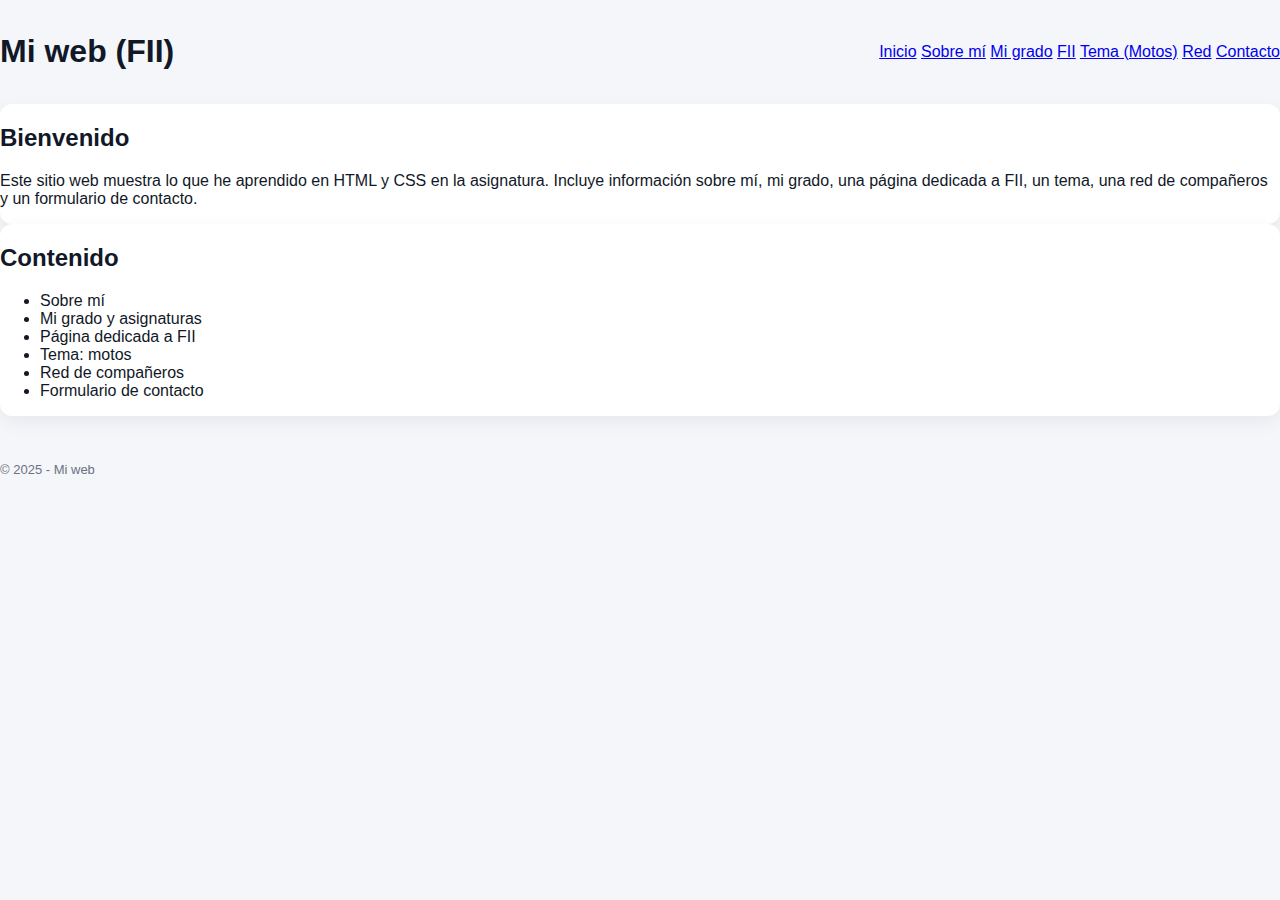
<file: docs/index.html>
<!doctype html>
<html lang="es">
<head>
  <meta charset="utf-8" />
  <meta name="viewport" content="width=device-width, initial-scale=1" />
  <title>Inicio | Mi web</title>
  <link rel="stylesheet" href="css/style.css" />
</head>
<body>
  <header>
    <h1>Mi web (FII)</h1>
    <nav>
      <a href="index.html">Inicio</a>
      <a href="public/about.html">Sobre mí</a>
      <a href="public/degree.html">Mi grado</a>
      <a href="public/fii.html">FII</a>
      <a href="public/topic.html">Tema (Motos)</a>
      <a href="public/net.html">Red</a>
      <a href="public/contact.html">Contacto</a>
    </nav>
  </header>

  <main>
    <div class="card">
      <h2>Bienvenido</h2>
      <p>
        Este sitio web muestra lo que he aprendido en HTML y CSS en la asignatura.
        Incluye información sobre mí, mi grado, una página dedicada a FII, un tema,
        una red de compañeros y un formulario de contacto.
      </p>
    </div>

    <div class="card">
      <h2>Contenido</h2>
      <ul>
        <li>Sobre mí</li>
        <li>Mi grado y asignaturas</li>
        <li>Página dedicada a FII</li>
        <li>Tema: motos</li>
        <li>Red de compañeros</li>
        <li>Formulario de contacto</li>
      </ul>
    </div>
  </main>

  <footer>© 2025 - Mi web</footer>
</body>
</html>
</file>
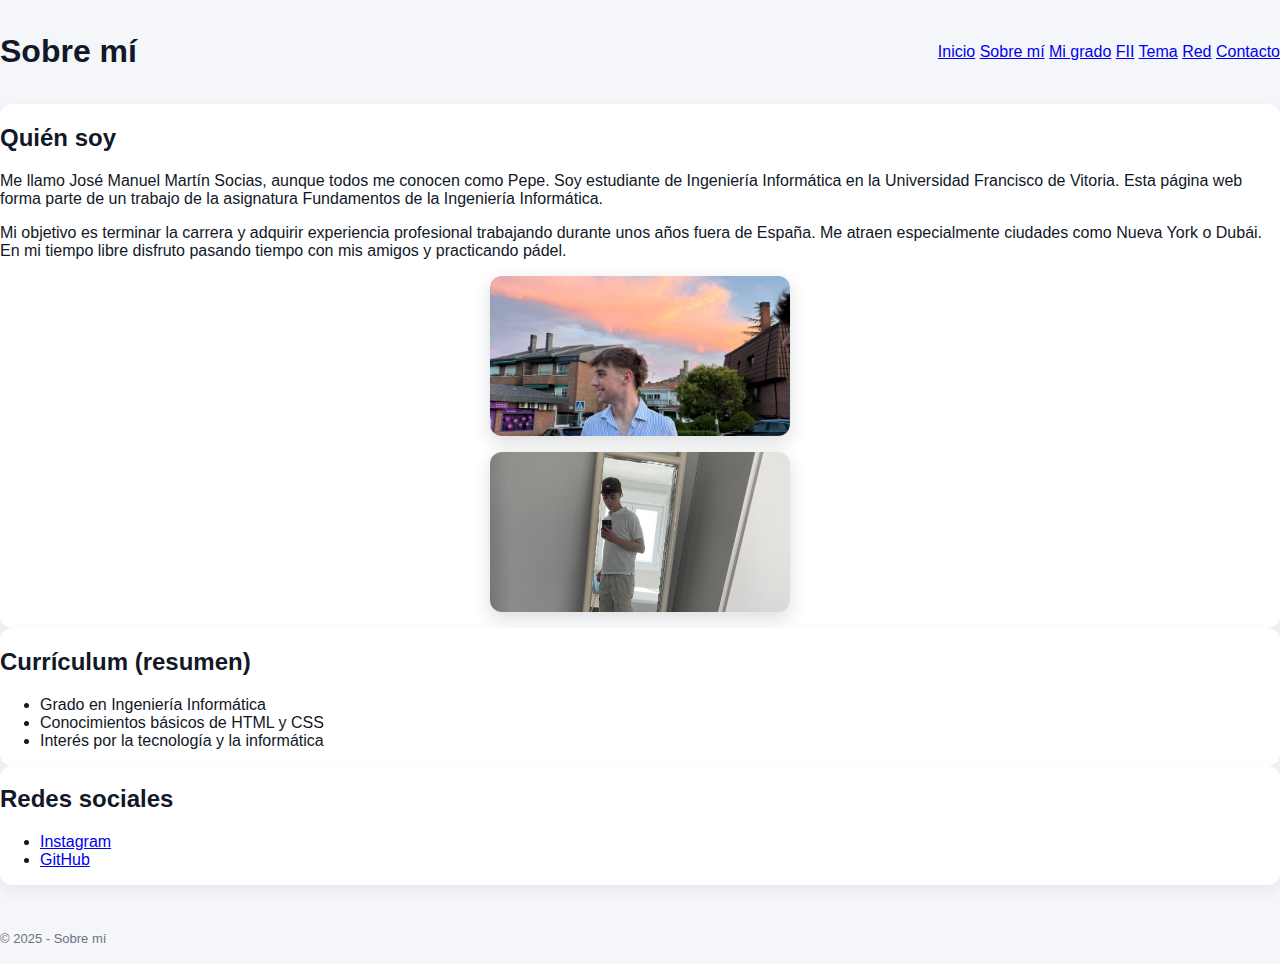
<file: docs/public/about.html>
<!doctype html>
<html lang="es">
<head>
  <meta charset="utf-8" />
  <meta name="viewport" content="width=device-width, initial-scale=1" />
  <title>Sobre mí</title>
  <link rel="stylesheet" href="../css/style.css" />
</head>

<body>
  <header>
    <h1>Sobre mí</h1>
    <nav>
      <a href="../index.html">Inicio</a>
      <a href="about.html">Sobre mí</a>
      <a href="degree.html">Mi grado</a>
      <a href="fii.html">FII</a>
      <a href="topic.html">Tema</a>
      <a href="net.html">Red</a>
      <a href="contact.html">Contacto</a>
    </nav>
  </header>

  <main>
    <!-- QUIÉN SOY -->
    <div class="card">
      <h2>Quién soy</h2>
      <p>
        Me llamo José Manuel Martín Socias, aunque todos me conocen como Pepe.
        Soy estudiante de Ingeniería Informática en la Universidad Francisco de
        Vitoria. Esta página web forma parte de un trabajo de la asignatura
        Fundamentos de la Ingeniería Informática.
      </p>

      <p>
        Mi objetivo es terminar la carrera y adquirir experiencia profesional
        trabajando durante unos años fuera de España. Me atraen especialmente
        ciudades como Nueva York o Dubái. En mi tiempo libre disfruto pasando
        tiempo con mis amigos y practicando pádel.
      </p>

      <img src="../images/foto1.jpg" alt="Foto sobre mí" width="300">
      <img src="../images/foto2.jpg" alt="Foto sobre mí 2" width="300">
    </div>

    <!-- CURRÍCULUM -->
    <div class="card">
      <h2>Currículum (resumen)</h2>
      <ul>
        <li>Grado en Ingeniería Informática</li>
        <li>Conocimientos básicos de HTML y CSS</li>
        <li>Interés por la tecnología y la informática</li>
      </ul>
    </div>

    <!-- REDES SOCIALES -->
    <div class="card">
      <h2>Redes sociales</h2>
      <ul>
        <li>
          <a href="https://www.instagram.com/TU_USUARIO_INSTAGRAM" target="_blank">
            Instagram
          </a>
        </li>
        <li>
          <a href="https://github.com/josemanuel-martin-socias/pagina-web.git" target="_blank">
            GitHub
          </a>
        </li>
      </ul>
    </div>
  </main>

  <footer>© 2025 - Sobre mí</footer>
</body>
</html>
</file>
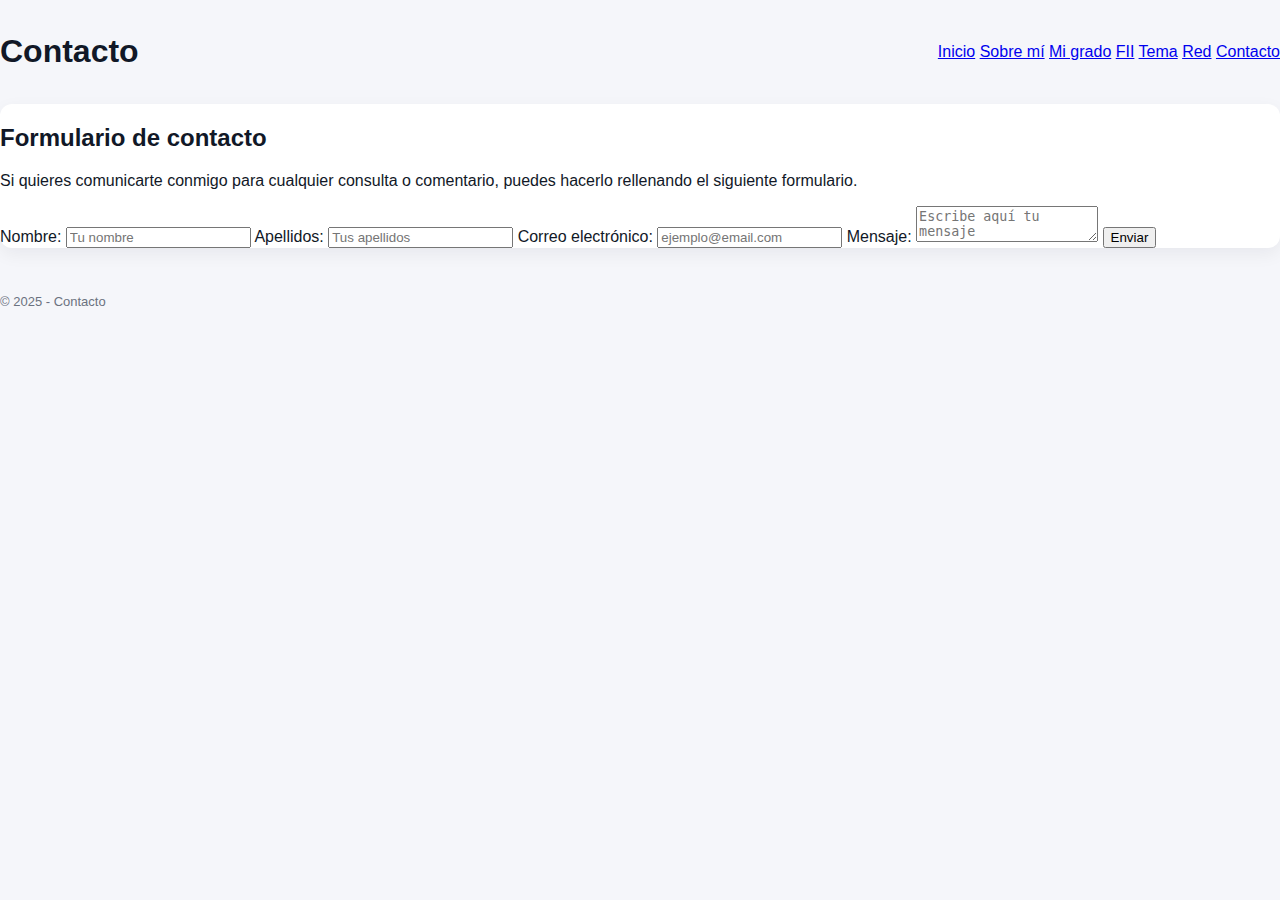
<file: docs/public/contact.html>
<!doctype html>
<html lang="es">
<head>
  <meta charset="utf-8" />
  <meta name="viewport" content="width=device-width, initial-scale=1" />
  <title>Contacto</title>
  <link rel="stylesheet" href="../css/style.css" />
</head>

<body>

<header>
  <h1>Contacto</h1>
  <nav>
    <a href="../index.html">Inicio</a>
    <a href="about.html">Sobre mí</a>
    <a href="degree.html">Mi grado</a>
    <a href="fii.html">FII</a>
    <a href="topic.html">Tema</a>
    <a href="net.html">Red</a>
    <a href="contact.html">Contacto</a>
  </nav>
</header>

<main>

  <!-- FORMULARIO DE CONTACTO -->
  <div class="card">
    <h2>Formulario de contacto</h2>
    <p>
      Si quieres comunicarte conmigo para cualquier consulta o comentario,
      puedes hacerlo rellenando el siguiente formulario.
    </p>

    <form class="contact-form">
      <label for="nombre">Nombre:</label>
      <input type="text" id="nombre" name="nombre" placeholder="Tu nombre">

      <label for="apellidos">Apellidos:</label>
      <input type="text" id="apellidos" name="apellidos" placeholder="Tus apellidos">

      <label for="email">Correo electrónico:</label>
      <input type="email" id="email" name="email" placeholder="ejemplo@email.com">

      <label for="mensaje">Mensaje:</label>
      <textarea id="mensaje" name="mensaje" placeholder="Escribe aquí tu mensaje"></textarea>

      <button type="submit">Enviar</button>
    </form>
  </div>
</main>

<footer>
  © 2025 - Contacto
</footer>

</body>
</html>
</file>
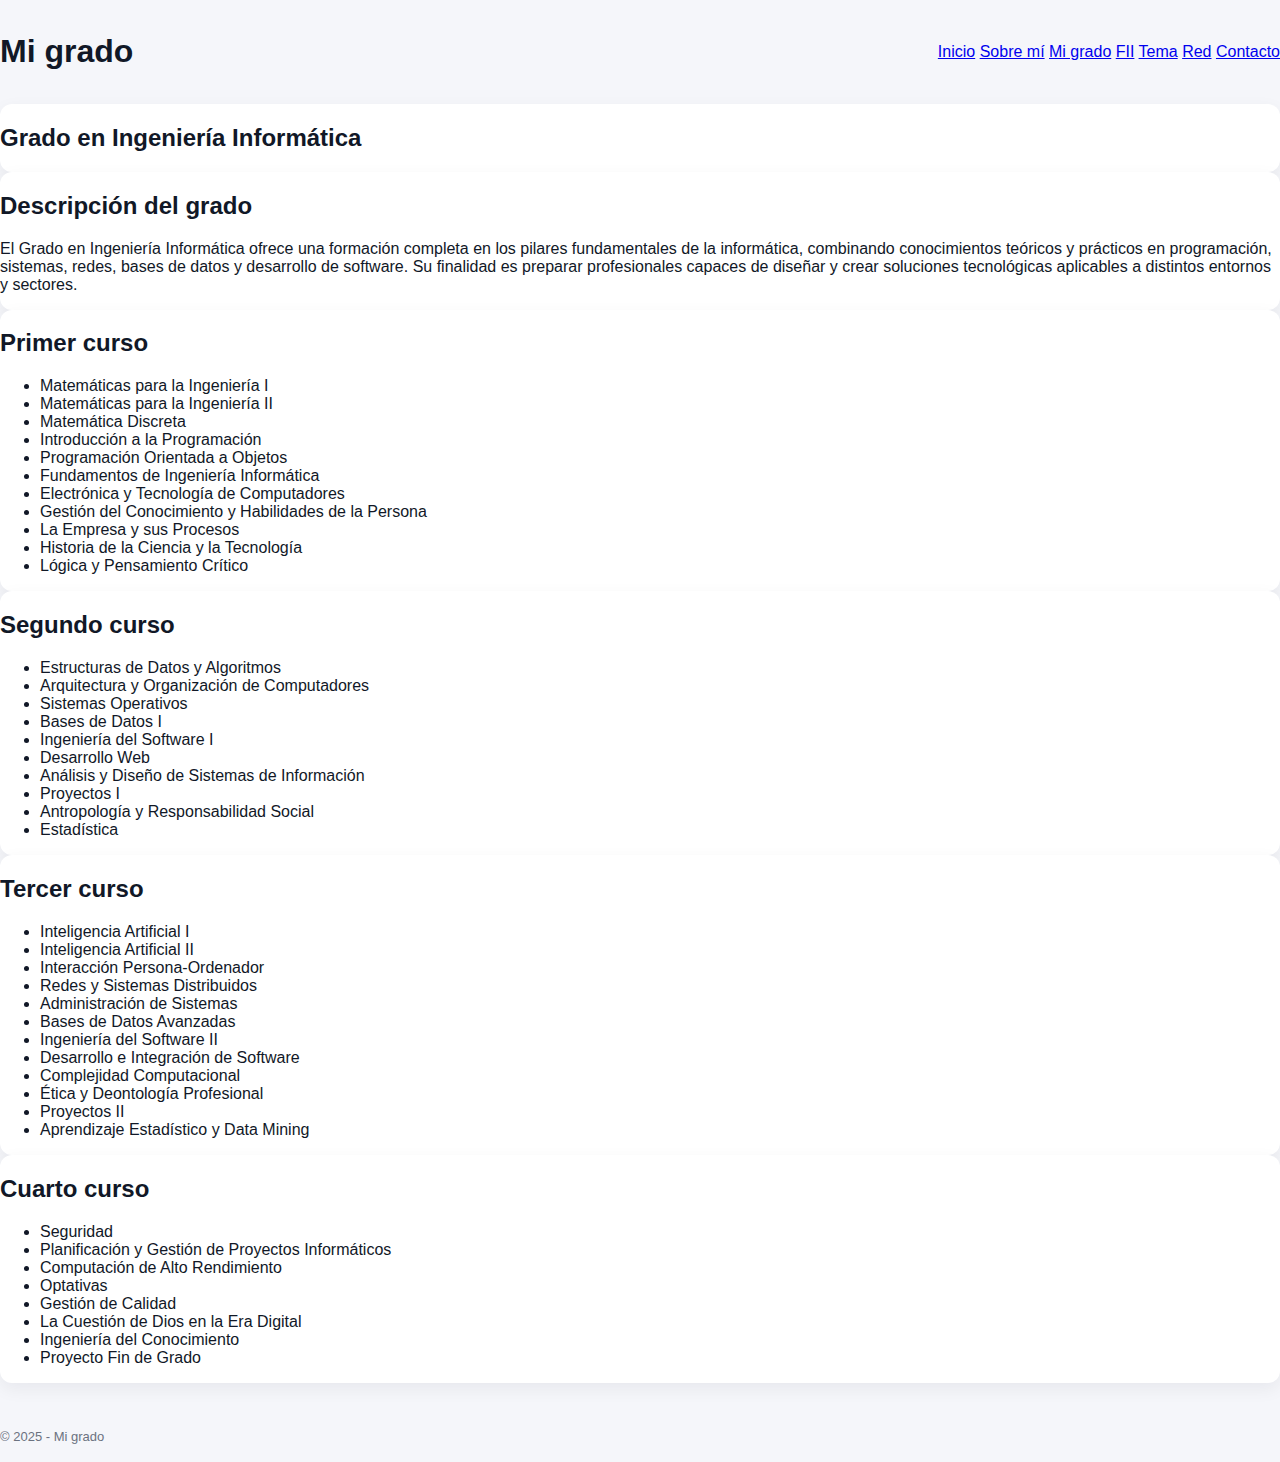
<file: docs/public/degree.html>
<!doctype html>
<html lang="es">
<head>
  <meta charset="utf-8" />
  <meta name="viewport" content="width=device-width, initial-scale=1" />
  <title>Mi grado</title>
  <link rel="stylesheet" href="../css/style.css" />
</head>

<body>
  <header>
    <h1>Mi grado</h1>
    <nav>
      <a href="../index.html">Inicio</a>
      <a href="about.html">Sobre mí</a>
      <a href="degree.html">Mi grado</a>
      <a href="fii.html">FII</a>
      <a href="topic.html">Tema</a>
      <a href="net.html">Red</a>
      <a href="contact.html">Contacto</a>
    </nav>
  </header>

  <main>

    <!-- TÍTULO PRINCIPAL -->
    <div class="card">
      <h2>Grado en Ingeniería Informática</h2>
    </div>

    <!-- DESCRIPCIÓN DEL GRADO (TEXTO CAMBIADO) -->
    <div class="card">
      <h2>Descripción del grado</h2>
      <p>
        El Grado en Ingeniería Informática ofrece una formación completa en los
        pilares fundamentales de la informática, combinando conocimientos
        teóricos y prácticos en programación, sistemas, redes, bases de datos
        y desarrollo de software. Su finalidad es preparar profesionales
        capaces de diseñar y crear soluciones tecnológicas aplicables a
        distintos entornos y sectores.
      </p>
    </div>
    <!-- PRIMER CURSO -->
    <div class="card">
      <h2>Primer curso</h2>
      <ul>
        <li>Matemáticas para la Ingeniería I</li>
        <li>Matemáticas para la Ingeniería II</li>
        <li>Matemática Discreta</li>
        <li>Introducción a la Programación</li>
        <li>Programación Orientada a Objetos</li>
        <li>Fundamentos de Ingeniería Informática</li>
        <li>Electrónica y Tecnología de Computadores</li>
        <li>Gestión del Conocimiento y Habilidades de la Persona</li>
        <li>La Empresa y sus Procesos</li>
        <li>Historia de la Ciencia y la Tecnología</li>
        <li>Lógica y Pensamiento Crítico</li>
      </ul>
    </div>

    <!-- SEGUNDO CURSO -->
    <div class="card">
      <h2>Segundo curso</h2>
      <ul>
        <li>Estructuras de Datos y Algoritmos</li>
        <li>Arquitectura y Organización de Computadores</li>
        <li>Sistemas Operativos</li>
        <li>Bases de Datos I</li>
        <li>Ingeniería del Software I</li>
        <li>Desarrollo Web</li>
        <li>Análisis y Diseño de Sistemas de Información</li>
        <li>Proyectos I</li>
        <li>Antropología y Responsabilidad Social</li>
        <li>Estadística</li>
      </ul>
    </div>

    <!-- TERCER CURSO -->
    <div class="card">
      <h2>Tercer curso</h2>
      <ul>
        <li>Inteligencia Artificial I</li>
        <li>Inteligencia Artificial II</li>
        <li>Interacción Persona-Ordenador</li>
        <li>Redes y Sistemas Distribuidos</li>
        <li>Administración de Sistemas</li>
        <li>Bases de Datos Avanzadas</li>
        <li>Ingeniería del Software II</li>
        <li>Desarrollo e Integración de Software</li>
        <li>Complejidad Computacional</li>
        <li>Ética y Deontología Profesional</li>
        <li>Proyectos II</li>
        <li>Aprendizaje Estadístico y Data Mining</li>
      </ul>
    </div>

    <!-- CUARTO CURSO -->
    <div class="card">
      <h2>Cuarto curso</h2>
      <ul>
        <li>Seguridad</li>
        <li>Planificación y Gestión de Proyectos Informáticos</li>
        <li>Computación de Alto Rendimiento</li>
        <li>Optativas</li>
        <li>Gestión de Calidad</li>
        <li>La Cuestión de Dios en la Era Digital</li>
        <li>Ingeniería del Conocimiento</li>
        <li>Proyecto Fin de Grado</li>
      </ul>
    </div>

  </main>

  <footer>
    © 2025 - Mi grado
  </footer>
</body>
</html>
</file>
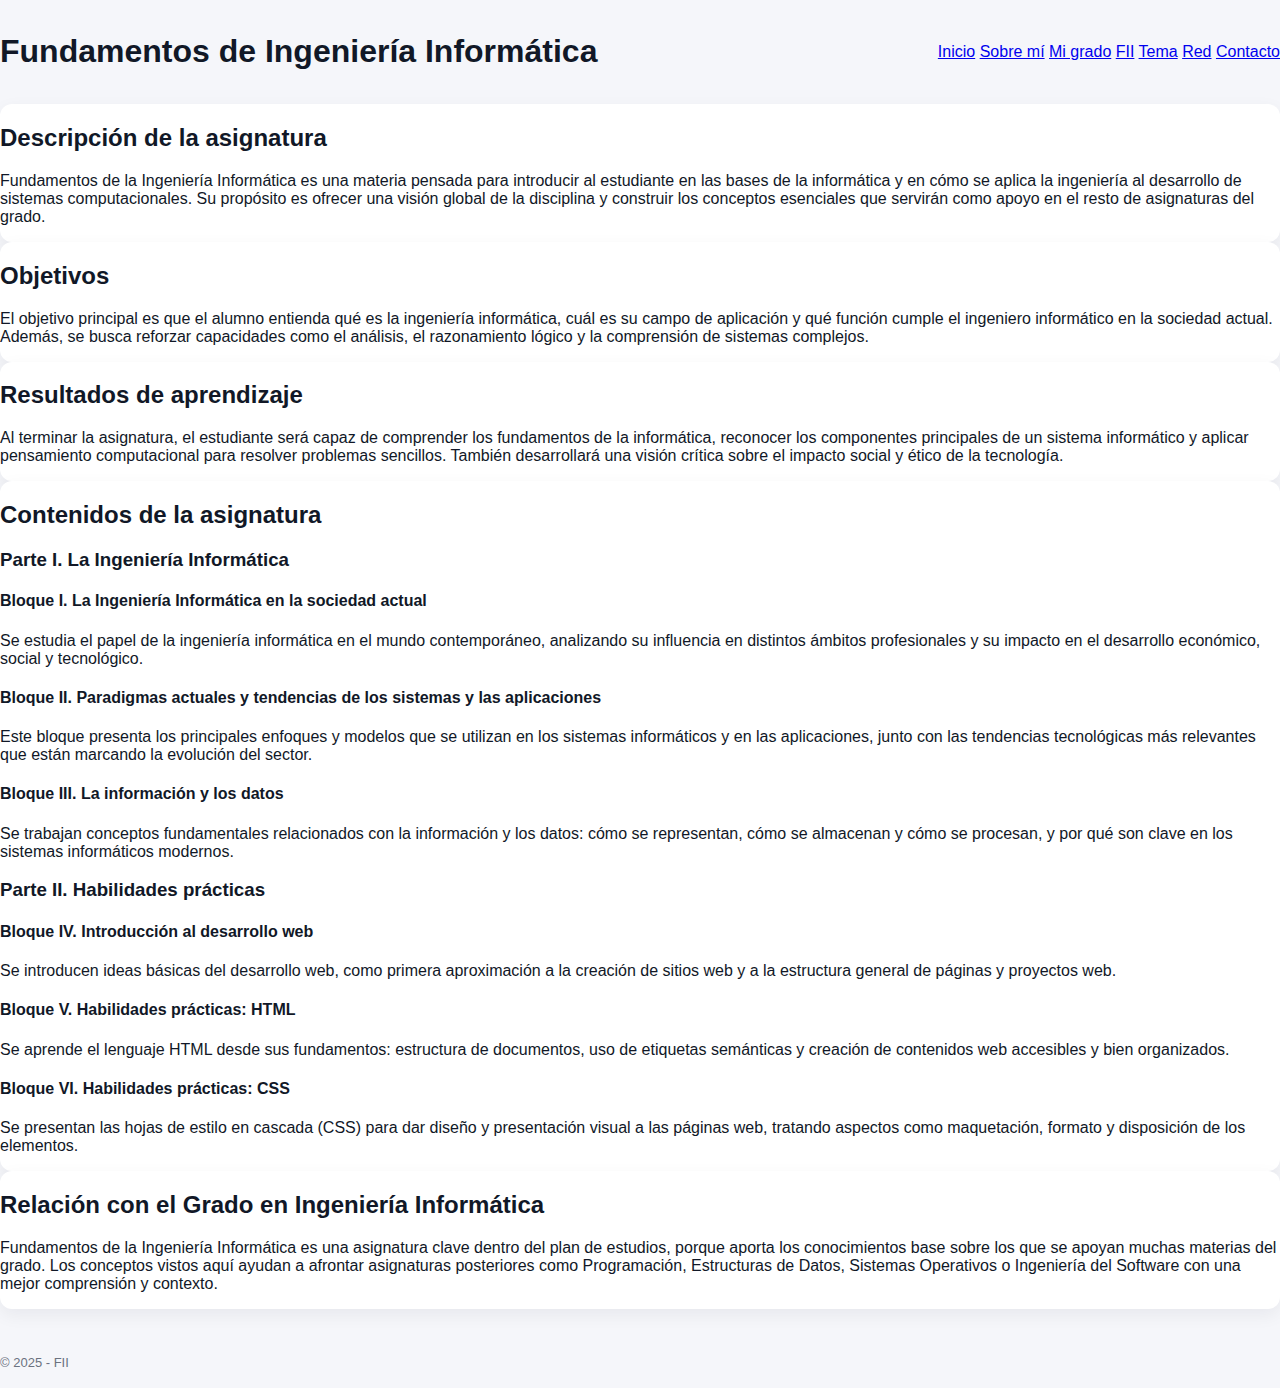
<file: docs/public/fii.html>
<!doctype html>
<html lang="es">
<head>
  <meta charset="utf-8" />
  <meta name="viewport" content="width=device-width, initial-scale=1" />
  <title>FII</title>
  <link rel="stylesheet" href="../css/style.css" />
</head>

<body>
  <header>
    <h1>Fundamentos de Ingeniería Informática</h1>
    <nav>
      <a href="../index.html">Inicio</a>
      <a href="about.html">Sobre mí</a>
      <a href="degree.html">Mi grado</a>
      <a href="fii.html">FII</a>
      <a href="topic.html">Tema</a>
      <a href="net.html">Red</a>
      <a href="contact.html">Contacto</a>
    </nav>
  </header>

  <main>
    <div class="card">
      <h2>Descripción de la asignatura</h2>
      <p>
        Fundamentos de la Ingeniería Informática es una materia pensada para introducir al estudiante
        en las bases de la informática y en cómo se aplica la ingeniería al desarrollo de sistemas
        computacionales. Su propósito es ofrecer una visión global de la disciplina y construir los
        conceptos esenciales que servirán como apoyo en el resto de asignaturas del grado.
      </p>
    </div>

    <div class="card">
      <h2>Objetivos</h2>
      <p>
        El objetivo principal es que el alumno entienda qué es la ingeniería informática, cuál es su
        campo de aplicación y qué función cumple el ingeniero informático en la sociedad actual.
        Además, se busca reforzar capacidades como el análisis, el razonamiento lógico y la comprensión
        de sistemas complejos.
      </p>
    </div>

    <div class="card">
      <h2>Resultados de aprendizaje</h2>
      <p>
        Al terminar la asignatura, el estudiante será capaz de comprender los fundamentos de la informática,
        reconocer los componentes principales de un sistema informático y aplicar pensamiento computacional
        para resolver problemas sencillos. También desarrollará una visión crítica sobre el impacto social
        y ético de la tecnología.
      </p>
    </div>

    <div class="card">
      <h2>Contenidos de la asignatura</h2>

      <h3>Parte I. La Ingeniería Informática</h3>

      <h4>Bloque I. La Ingeniería Informática en la sociedad actual</h4>
      <p>
        Se estudia el papel de la ingeniería informática en el mundo contemporáneo, analizando su influencia
        en distintos ámbitos profesionales y su impacto en el desarrollo económico, social y tecnológico.
      </p>

      <h4>Bloque II. Paradigmas actuales y tendencias de los sistemas y las aplicaciones</h4>
      <p>
        Este bloque presenta los principales enfoques y modelos que se utilizan en los sistemas informáticos
        y en las aplicaciones, junto con las tendencias tecnológicas más relevantes que están marcando la evolución
        del sector.
      </p>

      <h4>Bloque III. La información y los datos</h4>
      <p>
        Se trabajan conceptos fundamentales relacionados con la información y los datos: cómo se representan,
        cómo se almacenan y cómo se procesan, y por qué son clave en los sistemas informáticos modernos.
      </p>

      <h3>Parte II. Habilidades prácticas</h3>

      <h4>Bloque IV. Introducción al desarrollo web</h4>
      <p>
        Se introducen ideas básicas del desarrollo web, como primera aproximación a la creación de sitios web
        y a la estructura general de páginas y proyectos web.
      </p>

      <h4>Bloque V. Habilidades prácticas: HTML</h4>
      <p>
        Se aprende el lenguaje HTML desde sus fundamentos: estructura de documentos, uso de etiquetas semánticas
        y creación de contenidos web accesibles y bien organizados.
      </p>

      <h4>Bloque VI. Habilidades prácticas: CSS</h4>
      <p>
        Se presentan las hojas de estilo en cascada (CSS) para dar diseño y presentación visual a las páginas web,
        tratando aspectos como maquetación, formato y disposición de los elementos.
      </p>
    </div>

    <div class="card">
      <h2>Relación con el Grado en Ingeniería Informática</h2>
      <p>
        Fundamentos de la Ingeniería Informática es una asignatura clave dentro del plan de estudios, porque aporta
        los conocimientos base sobre los que se apoyan muchas materias del grado. Los conceptos vistos aquí ayudan
        a afrontar asignaturas posteriores como Programación, Estructuras de Datos, Sistemas Operativos o Ingeniería
        del Software con una mejor comprensión y contexto.
      </p>
    </div>
  </main>

  <footer>© 2025 - FII</footer>
</body>
</html>
</file>
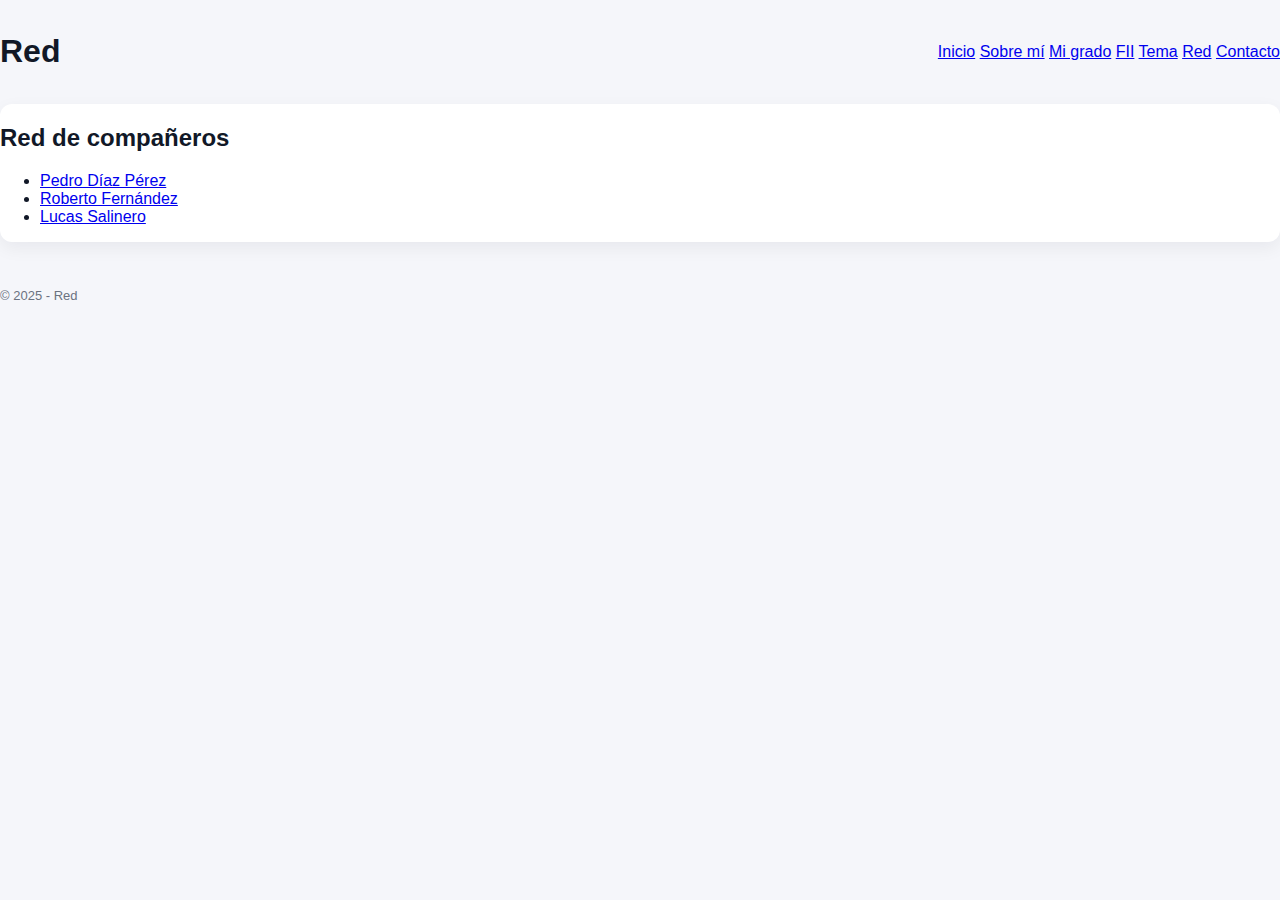
<file: docs/public/net.html>
<!doctype html>
<html lang="es">
<head>
  <meta charset="utf-8" />
  <meta name="viewport" content="width=device-width, initial-scale=1" />
  <title>Red</title>
  <link rel="stylesheet" href="../css/style.css" />
</head>

<body>
  <header>
    <h1>Red</h1>
    <nav>
      <a href="../index.html">Inicio</a>
      <a href="about.html">Sobre mí</a>
      <a href="degree.html">Mi grado</a>
      <a href="fii.html">FII</a>
      <a href="topic.html">Tema</a>
      <a href="net.html">Red</a>
      <a href="contact.html">Contacto</a>
    </nav>
  </header>

  <main>
    <div class="card">
      <h2>Red de compañeros</h2>
      <ul>
        <li>
          <a href="https://pedro-diaz-perez.github.io/paginaweb/" target="_blank">
            Pedro Díaz Pérez
          </a>
        </li>
        <li>
          <a href="https://robertofdm.github.io/PAgina-1/" target="_blank">
            Roberto Fernández
          </a>
        </li>
        <li>
          <a href="https://lsalinerop-ctrl.github.io/Mi-primera-p-gina-web-de-Lucas--Salinero-1B/" target="_blank">
            Lucas Salinero
          </a>
        </li>
      </ul>
    </div>
  </main>

  <footer>
    © 2025 - Red
  </footer>
</body>
</html>
</file>
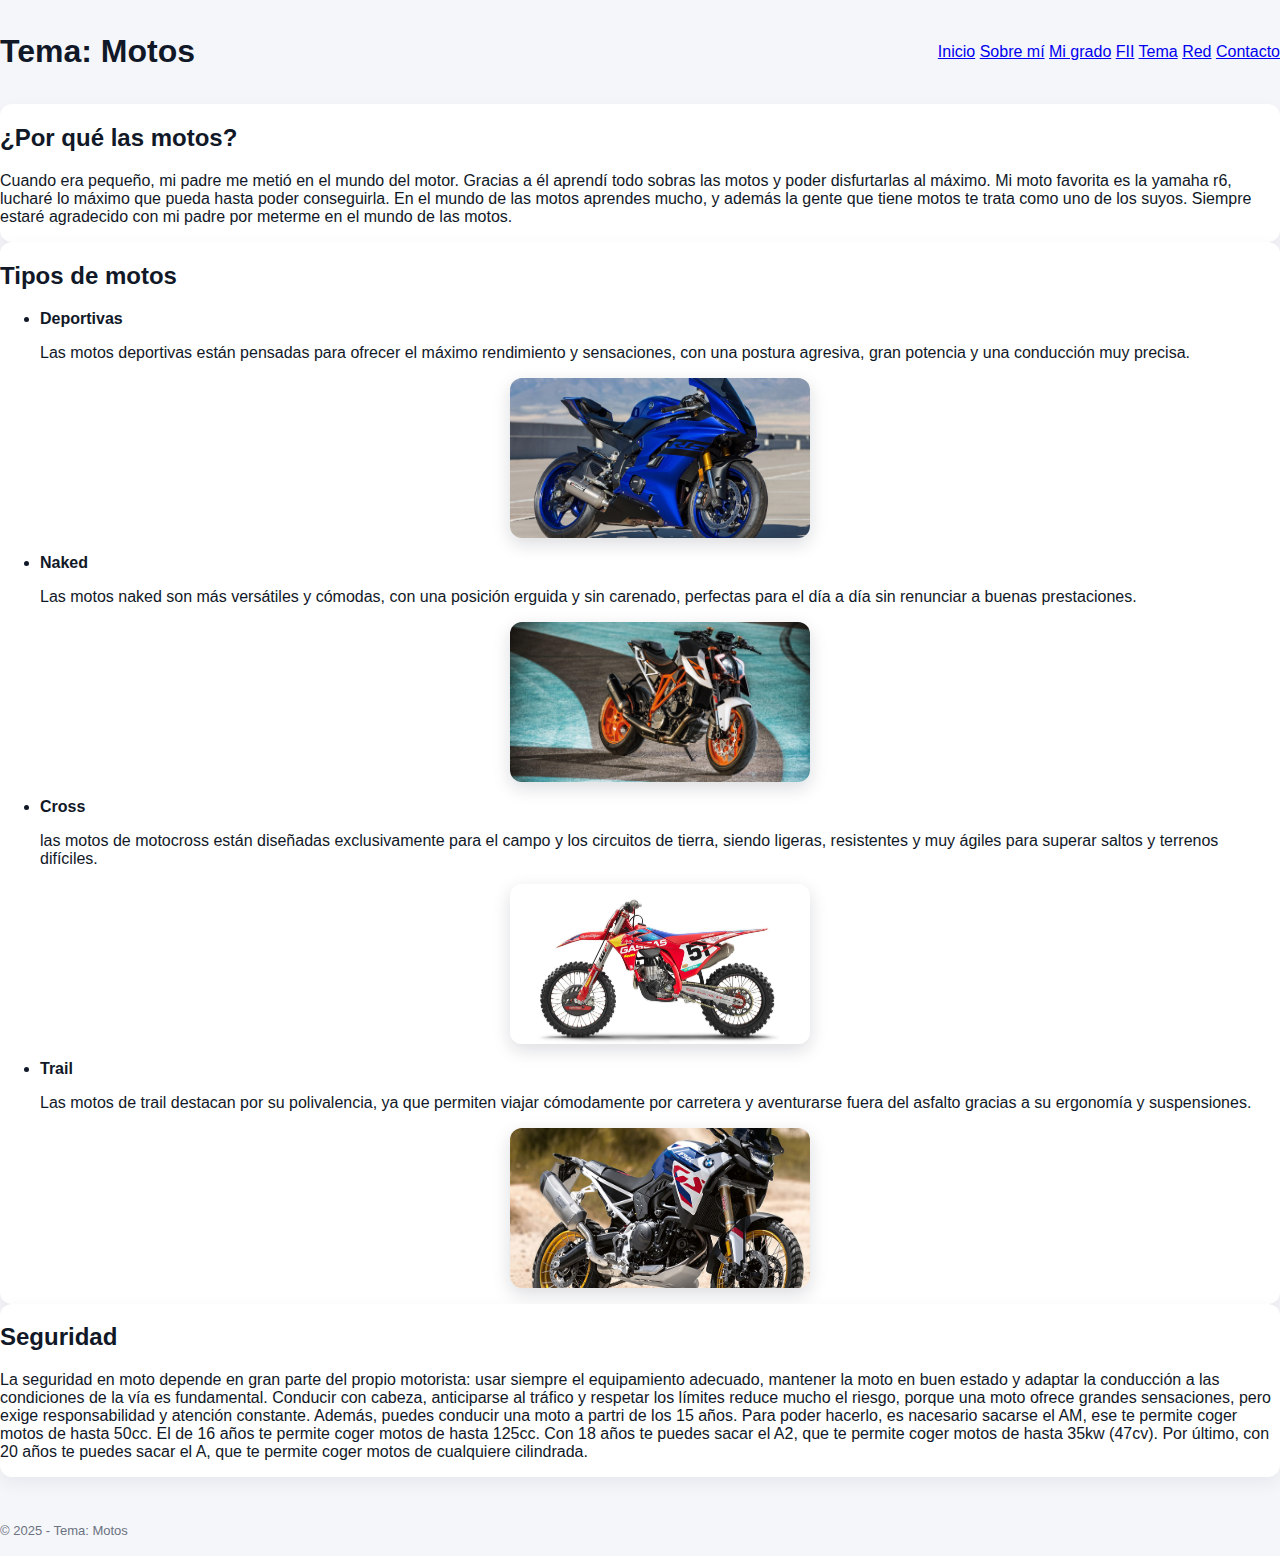
<file: docs/public/topic.html>
<!doctype html>
<html lang="es">
<head>
  <meta charset="utf-8" />
  <meta name="viewport" content="width=device-width, initial-scale=1" />
  <title>Tema | Motos</title>
  <link rel="stylesheet" href="../css/style.css" />
</head>
<body>
  <header>
    <h1>Tema: Motos</h1>
    <nav>
      <a href="../index.html">Inicio</a>
      <a href="about.html">Sobre mí</a>
      <a href="degree.html">Mi grado</a>
      <a href="fii.html">FII</a>
      <a href="topic.html">Tema</a>
      <a href="net.html">Red</a>
      <a href="contact.html">Contacto</a>
    </nav>
  </header>

  <main>
    <div class="card">
      <h2>¿Por qué las motos?</h2>
      <p>
        Cuando era pequeño, mi padre me metió en el mundo del motor. Gracias a él aprendí todo sobras las motos y poder disfurtarlas al máximo.
        Mi moto favorita es la yamaha r6, lucharé lo máximo que pueda hasta poder conseguirla.
        En el mundo de las motos aprendes mucho, y además la gente que tiene motos te trata como uno de los suyos. Siempre estaré agradecido con mi padre
        por meterme en el mundo de las motos.
      </p>
    </div>

    <div class="card">
      <h2>Tipos de motos</h2>
      <ul>
  <li>
    <strong>Deportivas</strong>
    <p>
      Las motos deportivas están pensadas para ofrecer el máximo rendimiento y sensaciones,
      con una postura agresiva, gran potencia y una conducción muy precisa.
      <img src="../images/moto1.jpg" alt="Moto 1" width="250">
    </p>
  </li>

  <li>
    <strong>Naked</strong>
    <p>
      Las motos naked son más versátiles y cómodas, con una posición erguida y sin carenado, 
      perfectas para el día a día sin renunciar a buenas prestaciones.
      <img src="../images/moto2.jpg" alt="Moto 2" width="250">
    </p>
  </li>

  <li>
    <strong>Cross</strong>
    <p>
      las motos de motocross están diseñadas exclusivamente para el campo y los circuitos de tierra, 
      siendo ligeras, resistentes y muy ágiles para superar saltos y terrenos difíciles.
      <img src="../images/moto4.jpg" alt="Moto 4" width="250">
    </p>
  </li>

  <li>
    <strong>Trail</strong>
    <p>
      Las motos de trail destacan por su polivalencia, 
      ya que permiten viajar cómodamente por carretera y aventurarse fuera del asfalto gracias a su ergonomía y suspensiones.
      <img src="../images/moto3.jpg" alt="Moto 3" width="250">
    </p>
  </li>
</div>

</ul>
    <div class="card">
      <h2>Seguridad</h2>
      <p>
        La seguridad en moto depende en gran parte del propio motorista: usar siempre el equipamiento adecuado, 
        mantener la moto en buen estado y adaptar la conducción a las condiciones de la vía es fundamental. 
        Conducir con cabeza, anticiparse al tráfico y respetar los límites reduce mucho el riesgo, 
        porque una moto ofrece grandes sensaciones, pero exige responsabilidad y atención constante. 
        Además, puedes conducir una moto a partri de los 15 años. Para poder hacerlo, es nacesario sacarse el AM,
        ese te permite coger motos de hasta 50cc. El de 16 años te permite coger motos de hasta 125cc.
        Con 18 años te puedes sacar el A2, que te permite coger motos de hasta 35kw (47cv). Por último, con 20 años
        te puedes sacar el A, que te permite coger motos de cualquiere cilindrada.
      </p>
    </div>
  </main>

  <footer>© 2025 - Tema: Motos</footer>
</body>
</html>
</file>
<file: docs/css/style.css>
:root{
  --bg:#f5f6fa;
  --card:#ffffff;
  --text:#111827;
  --muted:#6b7280;
  --accent:#e11d48;
  --glass: rgba(255,255,255,0.6);
}
*{box-sizing:border-box}
html,body{height:100%}
body{font-family:Inter,Segoe UI, Arial, sans-serif;margin:0;background:var(--bg);color:var(--text);-webkit-font-smoothing:antialiased}
.container{max-width:1200px;margin:0 auto;padding:24px}

/* Header */
header{display:flex;align-items:center;justify-content:space-between;padding:12px 0}
.logo{display:flex;align-items:center;gap:12px}
.logo img{height:44px}
.nav{display:flex;gap:16px}
.btn{background:var(--accent);color:#fff;padding:8px 14px;border-radius:8px;text-decoration:none}

/* Hero */
.hero{display:flex;gap:24px;align-items:center;margin:18px 0;padding:20px;border-radius:14px;background:linear-gradient(90deg,rgba(255,255,255,0.7),rgba(255,255,255,0.3));box-shadow:0 6px 18px rgba(15,23,42,0.06)}
.hero .left{flex:1}
.hero h1{margin:0 0 6px 0;font-size:28px}
.hero p{margin:0 0 12px 0;color:var(--muted)}

.controls{display:flex;gap:12px;flex-wrap:wrap}
.search{flex:1;display:flex;background:var(--card);padding:6px;border-radius:10px;align-items:center;gap:8px}
.search input{border:0;outline:none;padding:10px;background:transparent;width:100%}
.select{background:var(--card);padding:8px;border-radius:10px}

/* Grid */
.grid{display:grid;grid-template-columns:repeat(auto-fit,minmax(240px,1fr));gap:16px;margin-top:18px}
.card{background:var(--card);border-radius:12px;overflow:hidden;box-shadow:0 6px 18px rgba(15,23,42,0.06);transition:transform .18s}
.card:hover{transform:translateY(-6px)}
.card img{width:100%;height:160px;object-fit:cover}
.card .body{padding:12px}
.card .title{font-weight:600}
.badge{display:inline-block;padding:6px 8px;border-radius:8px;background:#eef2ff;color:#3730a3;font-size:12px;margin-right:8px}
.meta{color:var(--muted);font-size:13px}
.price{float:right;font-weight:700;color:var(--accent)}

/* Modal */
.modal{position:fixed;inset:0;background:rgba(0,0,0,0.5);display:flex;align-items:center;justify-content:center;padding:20px;z-index:60;}
.modal .panel{background:var(--card);max-width:920px;width:100%;border-radius:12px;overflow:hidden;display:flex;gap:12px}
.modal img{width:50%;height:100%;object-fit:cover}
.modal .details{padding:18px}

/* Contact */
.contact{margin-top:22px;padding:18px;border-radius:12px;background:linear-gradient(180deg,var(--glass),transparent)}
.contact form{display:grid;grid-template-columns:1fr 1fr;gap:12px}
.contact input,.contact textarea{padding:10px;border-radius:8px;border:1px solid #e6e9ee}
.contact textarea{grid-column:1 / -1;min-height:100px}

/* Footer */
footer{margin-top:28px;padding:18px 0;color:var(--muted);font-size:13px}

/* Dark mode */
body.dark{--bg:#0b1220;--card:#0f1724;--text:#e6eef8;--muted:#9aa6bb;--accent:#fb7185}

@media (max-width:700px){.hero{flex-direction:column}.modal .panel{flex-direction:column}.modal img{width:100%;height:220px}.contact form{grid-template-columns:1fr}}

/* Imagen en la sección Sobre mí */
.card img {
  display: block;
  max-width: 300px;
  width: 100%;
  margin: 16px auto;
  border-radius: 12px;
  box-shadow: 0 6px 18px rgba(15, 23, 42, 0.15);
}
</file>
